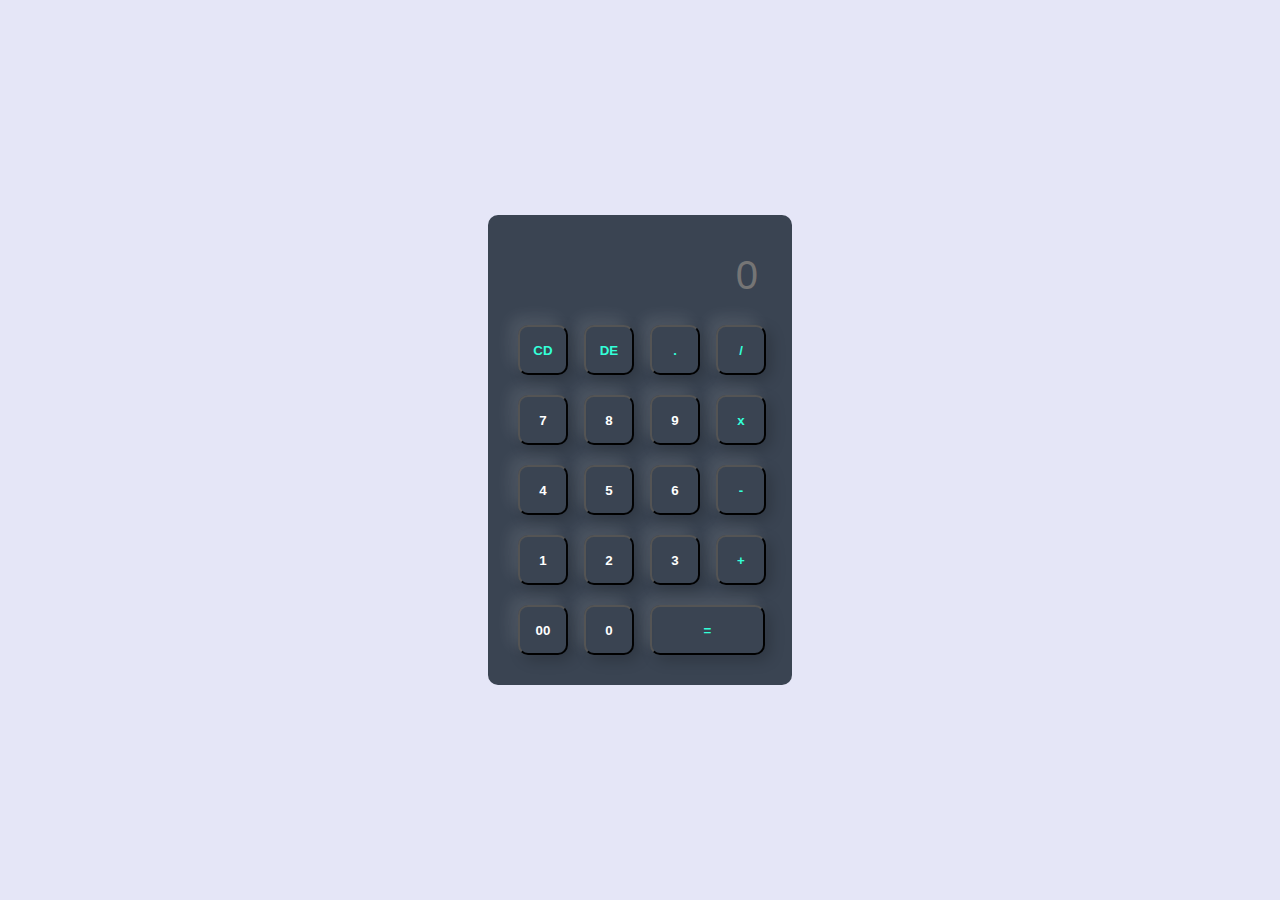
<file: Modul 2/Tugas_Satu/index.html>
<!DOCTYPE html>
<html lang="en">
  <head>
    <meta charset="UTF-8" />
    <meta name="viewport" content="width=device-width, initial-scale=1.0" />
    <title>Document</title>
    <link rel="stylesheet" href="stylr.css" />
  </head>
  <body>
    <div class="container">
      <div class="calculator">
        <input type="text" id="inputtext" placeholder="0" />
        <button class="operator" onclick="clr()">CD</button>
        <button class="operator" onclick="del()">DE</button>
        <button class="operator" onclick="Cal('.')">.</button>
        <button class="operator" onclick="Cal('/')">/</button>
        <button onclick="Cal(7)">7</button>
        <button onclick="Cal(8)">8</button>
        <button onclick="Cal(9)">9</button>
        <button class="operator" onclick="Cal('*')">x</button>
        <button onclick="Cal(4)">4</button>
        <button onclick="Cal(5)">5</button>
        <button onclick="Cal(6)">6</button>
        <button class="operator" onclick="Cal('-')">-</button>
        <button onclick="Cal(1)">1</button>
        <button onclick="Cal(2)">2</button>
        <button onclick="Cal(3)">3</button>
        <button class="operator" onclick="Cal('+')">+</button>
        <button onclick="Cal('00')">00</button>
        <button onclick="Cal(0)">0</button>
        <button class="equal operator" onclick="Result()">=</button>

        <script src="cal.js"></script>
      </div>
    </div>
  </body>
</html>
</file>
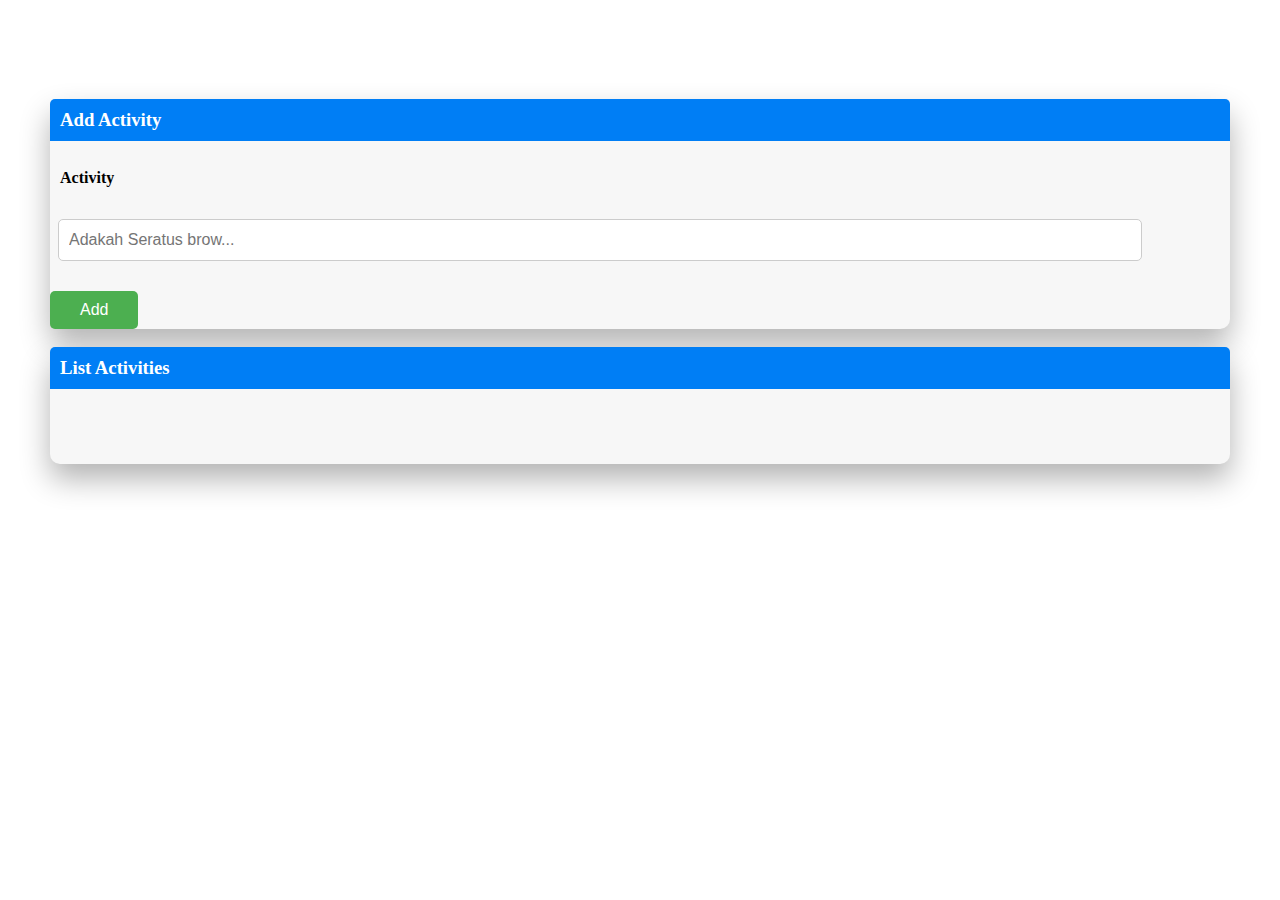
<file: Modul 2/Tugas/Tugas_Dua/index.html>
<!DOCTYPE html>
<html lang="en">
  <head>
    <meta charset="UTF-8" />
    <meta name="viewport" content="width=device-width, initial-scale=1.0" />
    <title>To-Do List App</title>
    <link
      rel="stylesheet"
      href="https://cdnjs.cloudflare.com/ajax/libs/font-awesome/6.0.0-beta3/css/all.min.css"
    />
    <link rel="stylesheet" href="style.css" />
  </head>
  <body>
    <div class="container">
        <div class="app">
          <h3 class="head">Add Activity</h3>
          <h4 class="head">Activity</h4>
          <div class="input-container">
              <input
                type="text"
                id="taskInput"
                placeholder="Adakah Seratus brow..."
              />
              <button id="addTask">Add</button>
            </div>
          </div>
        </div>
        <div class="app">
          <h3 class="head">List Activities</h3>
          <div class="result-section">
            <ul id="taskList"></ul>
          </div>
        </div>
      </div>
    </div>
    <script src="script.js"></script>
  </body>
</html>
</file>
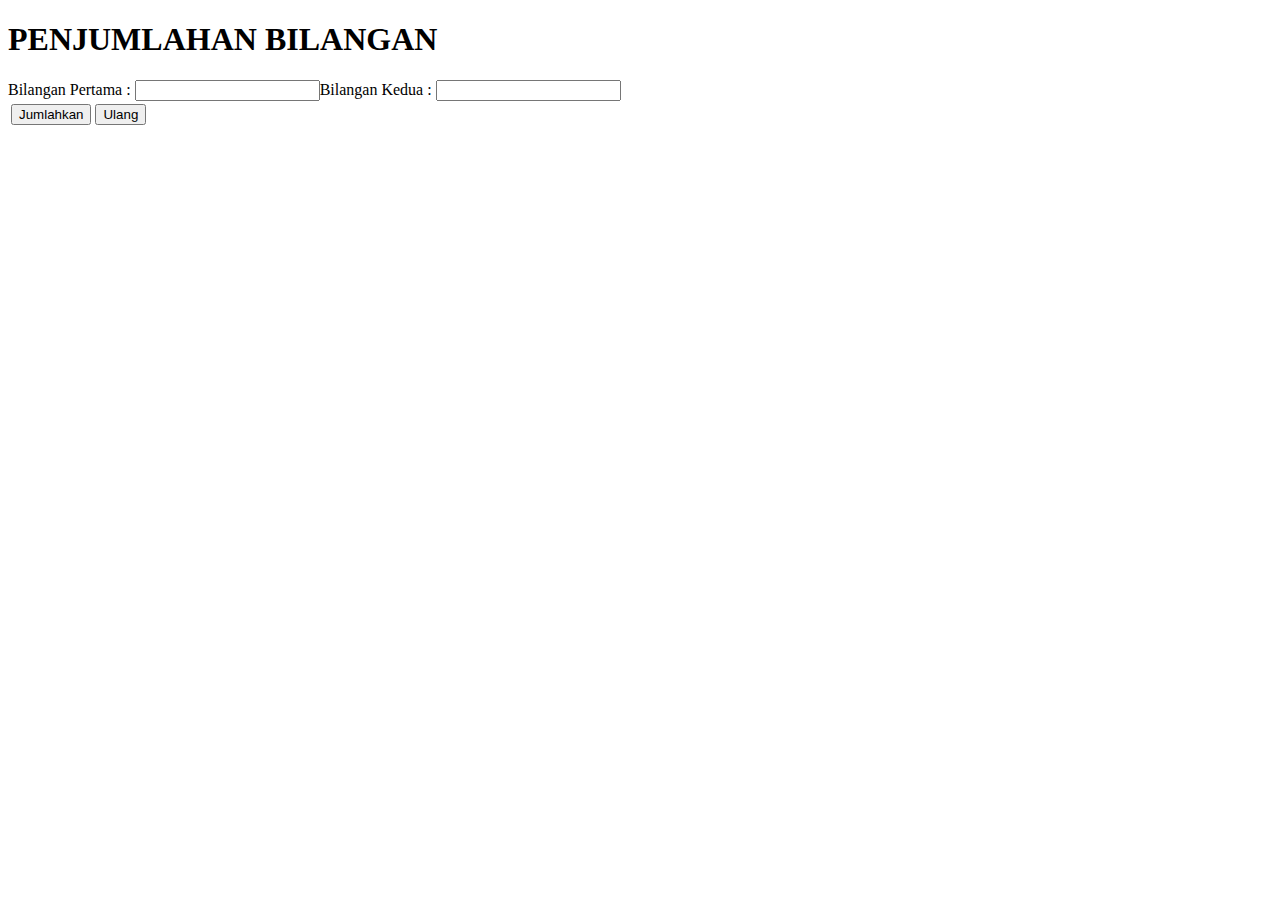
<file: Modul 2/Codelab/Codelab/tugassatu/index.html>
<!DOCTYPE html>
<html lang="en">
  <head>
    <meta charset="UTF-8" />
    <meta name="viewport" content="width=device-width, initial-scale=1.0" />
    <title>Penjumlahan</title>
  </head>
  <body>
    <h1>PENJUMLAHAN BILANGAN</h1>
    <table>
      <label>Bilangan Pertama : </label>
      <input type="text" id="angka1" />
      <label>Bilangan Kedua : </label>
      <input type="text" id="angka2" />
      <tr>
        <td>
          <button onclick="Tambah()">Jumlahkan</button>
          <button onclick="Ulang()">Ulang</button>
        </td>
      </tr>
    </table>

    <script src="penjumlahan.js"></script>
  </body>
</html>
</file>
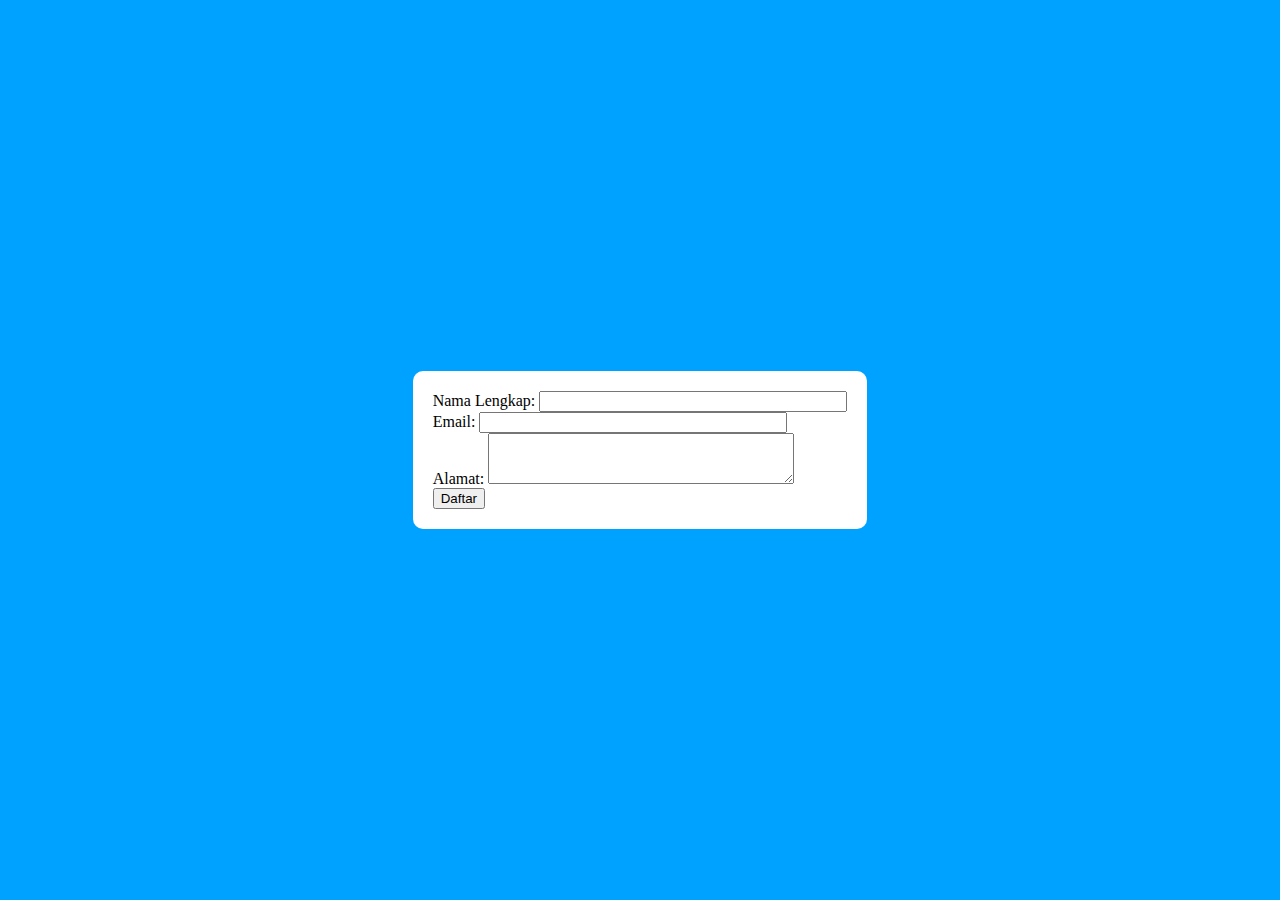
<file: Modul 2/Codelab/Codelab/tugasdua/form.html>
<!DOCTYPE html>
<html lang="en">
  <head>
    <meta charset="UTF-8" />
    <meta name="viewport" content="width=device-width, initial-scale=1.0" />
    <title>Document</title>
    <link
      href="https://cdn.jsdelivr.net/npm/bootstrap@5.3.2/dist/css/bootstrap.min.css"
      rel="stylesheet"
      integrity="sha384-T3c6CoIi6uLrA9TneNEoa7RxnatzjcDSCmG1MXxSR1GAsXEV/Dwwykc2MPK8M2HN"
      crossorigin="anonymous"
    />
    <link rel="stylesheet" href="style.css" />
  </head>
  <body>
    <form>
      <div class="container mt-5">
        <div class="row">
          <div class="col-md-6">
            <div class="mb-3">
              <label for="Nama" class="form-label">Nama Lengkap:</label>
              <input type="text" class="form-control" id="Nama" />
            </div>
          </div>
        </div>
        <div class="row">
          <div class="col-md-6">
            <div class="mb-3">
              <label for="Email" class="form-label">Email:</label>
              <input type="email" class="form-control" id="Email" />
            </div>
          </div>
        </div>
        <div class="row">
          <div class="col-md-6">
            <div class="mb-3">
              <label for="alamat" class="form-label">Alamat:</label>
              <textarea class="form-control" id="alamat" rows="3"></textarea>
            </div>
          </div>
        </div>
        <div class="row">
          <div class="col-md-6">
            <button onclick="daftar()" class="btn btn-primary">Daftar</button>
          </div>
        </div>
      </div>
    </form>

    <script src="sc.js"></script>
  </body>
</html>
</file>
<file: Modul 2/Tugas_Satu/stylr.css>
* {
  padding: 0;
  margin: 0;
  box-sizing: border-box;
  background-color: rgb(229, 230, 247);
}
.container {
  width: 100%;
  height: 100vh;
  display: flex;
  align-items: center;
  justify-content: center;
}

.calculator {
  background: #3a4452;
  padding: 20px;
  border-radius: 10px;
  display: grid;
  grid-template-columns: repeat(4, 66px);
}

input {
  display: flex;
  grid-column: span 4;
  height: 60px;
  width: 240px;
  background: transparent;
  border: 0;
  border-radius: 10px;
  margin: 10px;
  text-align: end;
  font-size: 40px;
  color: #fff;
  cursor: pointer;
}

button {
  box-shadow: -8px -8px 15px rgba(255, 255, 255, 0.1),
    5px 5px 15px rgba(0, 0, 0, 0.2);
  background: transparent;
  border-radius: 10px;
  font-weight: bold;
  color: #fff;
  width: 50px;
  height: 50px;
  margin: 10px;
}

.equal {
  width: 115px;
}

button.operator {
  color: #33ffd8;
}
</file>
<file: Modul 2/Tugas/Tugas_Dua/style.css>
body {
  background-color: #fff;
  height: 35%;
  min-width: 340px;
  position: absolute;
  margin: auto;
  top: 50px;
  left: 0;
  right: 0;
  padding: 30px 0;
  border-radius: 8px;
}
.app h3 {
  background-color: rgb(0, 126, 245);
  color: white;
  padding: 10px;
  border-radius: 5px 5px 0px 0px;
  width: 98, 5%;
}

.app h4 {
  padding: 10px;
  margin-top: 0;
}

.app {
  background-color: #f7f7f7;
  border-radius: 10px;
  box-shadow: 0 15px 30px rgba(0, 0, 0, 0.3);
  margin-left: 50px;
  margin-right: 50px;
}

input {
  width: 90%;
  height: 20px;
  margin-left: 8px;
  font-size: 16px;
  margin-bottom: 30px;
}

input[type="text"] {
  flex: 1;
  padding: 10px;
  margin-right: 10px;
  border: 1px solid #ccc;
  border-radius: 5px;
  outline: none;
  font-size: 16px;
}

button {
  padding: 10px 30px;
  background-color: #4caf50;
  color: white;
  border: none;
  border-radius: 5px;
  cursor: pointer;
  font-size: 16px;
}

ul {
  list-style: none;
  padding: 0;
}

li {
  display: flex;
  justify-content: space-between;
  border: 1px solid #ccc;
  border-radius: 5px;
  padding: 10px;
  margin: 10px 0;
  background-color: #f9f9f9;
  box-shadow: 0 15px 30px rgba(0, 0, 0, 0.3);
}

li span {
  flex: 1;
  text-align: left;
  font-size: 16px;
}

li button {
  background: none;
  border: none;
  padding: 0;
  cursor: pointer;
  font-size: 18px;
  margin-left: 10px;
}

li .fas {
  color: #007bff;
}

li button.delete .fas {
  color: #ff0000;
}

.result-section {
  padding: 20px;
  box-shadow: 0 0 0px rgba(0, 0, 0, 0.1);
  max-height: 300px; /* Tentukan tinggi maksimum sesuai preferensi Anda */
  overflow-y: auto; /* Izinkan scrolling secara vertikal jika konten melampaui tinggi maksimum */
}
</file>
<file: Modul 2/Codelab/Codelab/tugasdua/style.css>
body {
  background-color: rgb(0, 162, 255);
  display: flex;
  justify-content: center; /* Mengatur agar konten berada di tengah secara horizontal */
  align-items: center; /* Mengatur agar konten berada di tengah secara vertikal */
  height: 100vh; /* Memberikan tinggi 100% dari viewport */
  margin: 0; /* Menghilangkan margin default body */
}

form {
  background-color: white;
  padding: 20px;
  border-radius: 10px;
}

.form-control {
  width: 300px;
}
</file>
